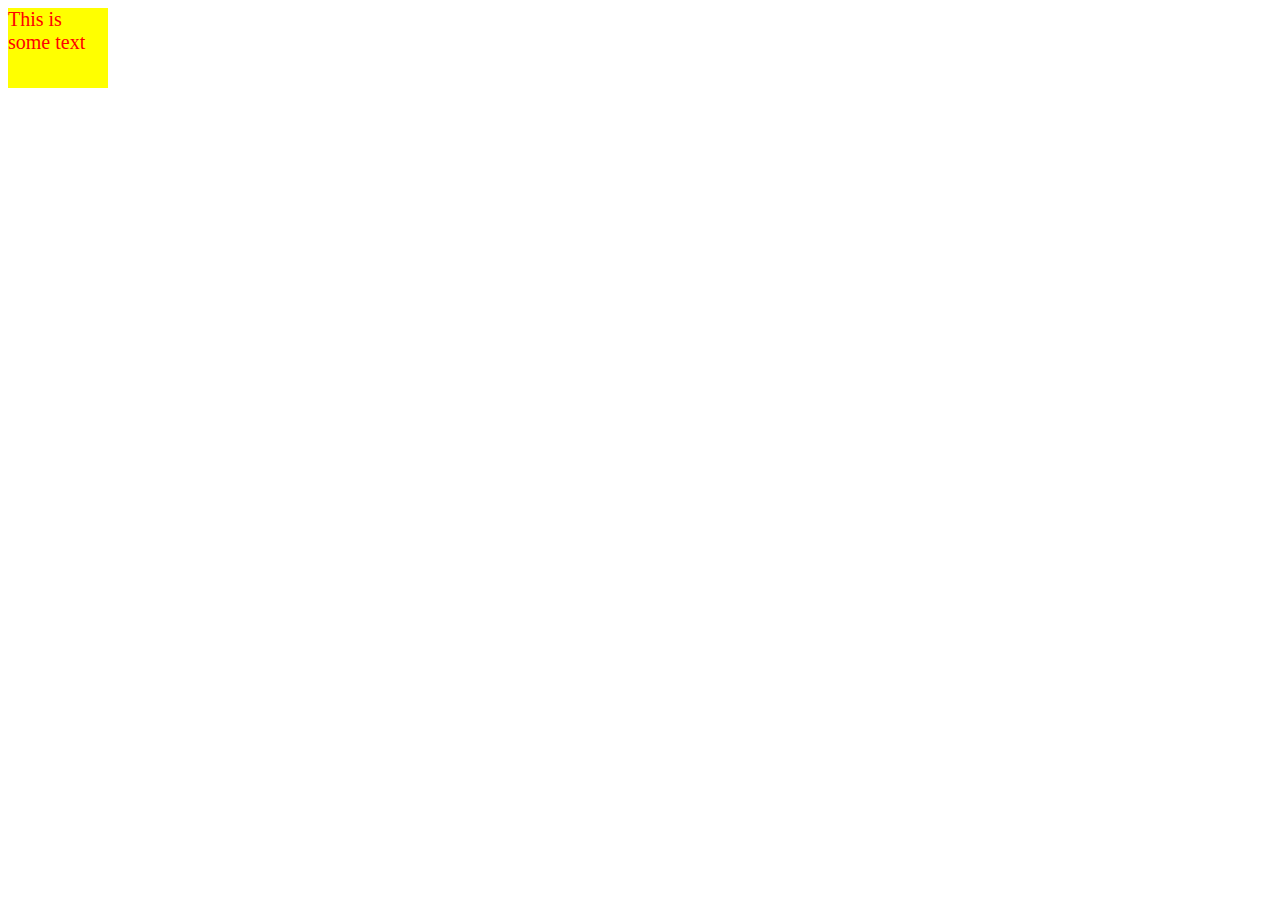
<file: domparsing/index.html>
<!DOCTYPE html>
<html>
<head>
<style>
#test{
width: 100px;
height: 80px;
background-color: yellow;
}
</style>
<script type="text/javascript">
function myfunc(a){
        var style;
        var returns = {};
        // FireFox and Chrome way
        if(window.getComputedStyle){
        	var tar=a;
            style = window.getComputedStyle(tar);
           	//console.log(style);
           	
            //console.log(Object.keys(style));
            //console.log(tar.hasAttribute(Object.keys(style)[48]));
            for(var i = 0, l = style.length; i < l; i++){
            	//if()
                var prop = style[i];
                //console.log(prop);
               
                var val = style.getPropertyValue(prop,null);	    //console.log(val.value);
           
                returns[prop] = val;
            }
            console.log(returns);
        }
        
     };
   /* var element = document.getElementById("test");
	var out = "";
	var elementStyle = element.style;
	console.log(elementStyle.length);
	var computedStyle = window.getComputedStyle(element, null);

for (prop in elementStyle) {
	var check=elementStyle.hasOwnProperty(prop);
  if (!check) {
    out += "  " + prop + " = '" + elementStyle[prop] + "' > '" + computedStyle[prop] + "'\n";
  }
}
console.log(out)
}*/
</script>
</head>
<body >
<div id="test" style="color:red;font-size: 20px;" onmouseover="myfunc(this)" >This is some text</div>


</body>
</html>
</file>
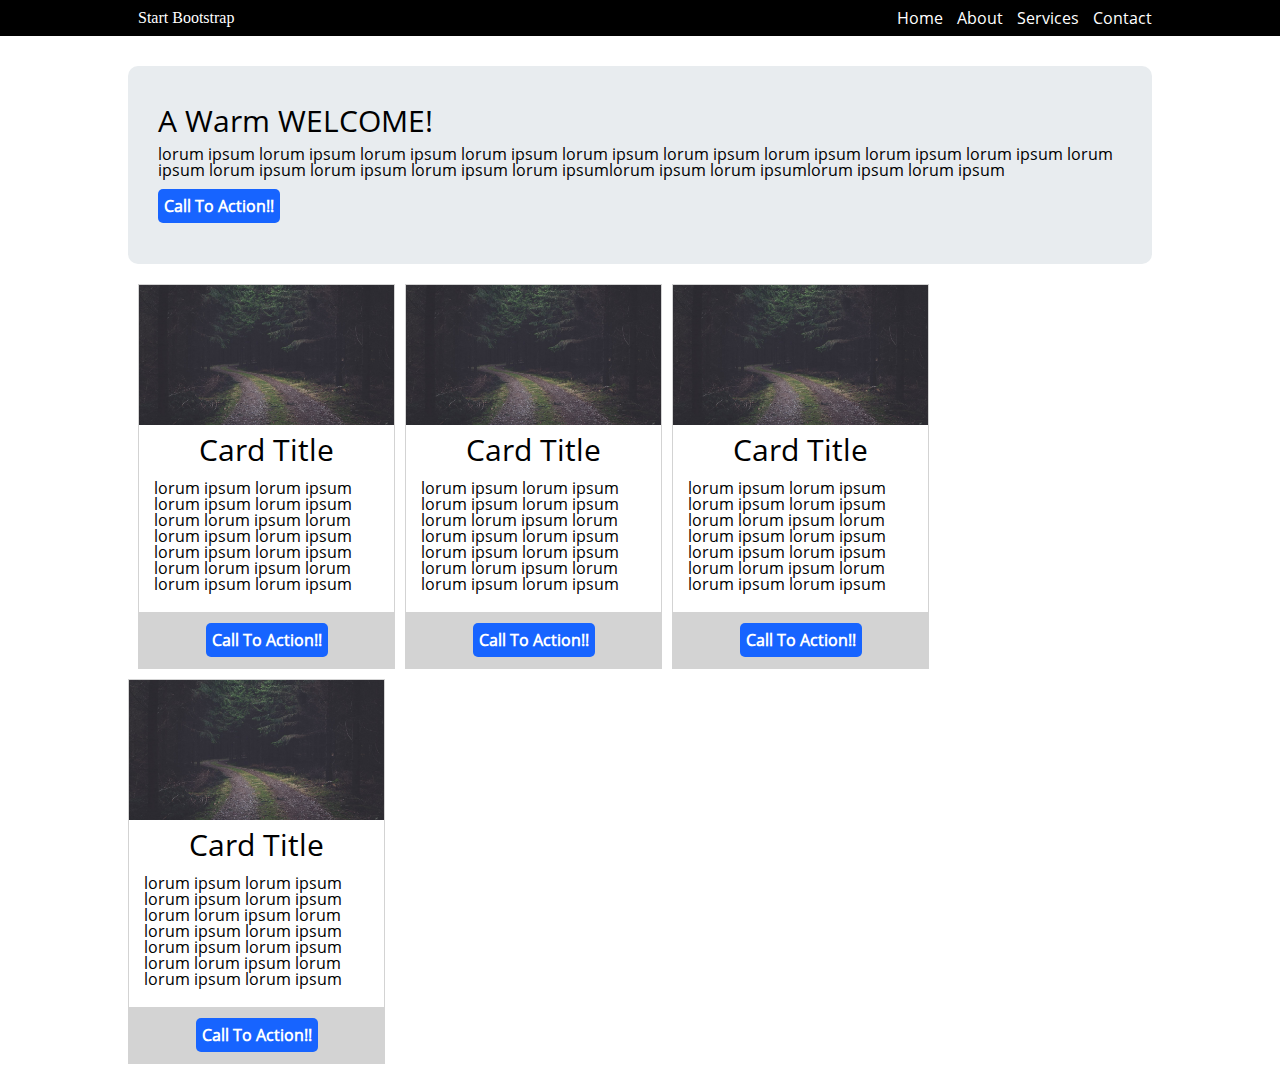
<file: domstructure/index.html>
<html>
<head>
<title>DOM STRUCTURE</title>
<link rel="stylesheet" href="style.css" type="text/css">
<style >
	.popup{
    position:absolute;
    top:0px;
    left:0px;
    margin:0px auto;
    width:200px;
    height:auto;
    font-family:verdana;
    font-size:13px;
    padding:10px;
    background-color:grey;
    color: white;
    border:2px solid grey;
    z-index:1;
    display:none
    }


</style>
<script>
	/*function myfunc(){
		var x = document.activeElement.tagName;
		//setTimeout(alert(x),2000);
		setTimeout(alert (x),1000);
	}
function myfunc(){
	var x = document.activeElement.tagName;
		var btn = document.getElementsByTagName(x)[0];
    	var x = btn.attributes[0].value;
    	console.log(x);
		}*/
function myfunc(event)
  {
  	
    var tar=event.target;
    var msg=" ";
    var tarlen=tar.attributes.length;
    var xaxis=event.clientX;
    var yaxis=event.clientY;
    console.log(xaxis);
   for(var i=0;i<tarlen;i++)
   {   	
   	msg+=tar.attributes[i].name+"="+tar.attributes[i].value+"\n";   
   }

  popup(msg,xaxis,yaxis);
  //tar.title=msg;
  //console.log(msg);
}
function popup(msg,x,y) {
	var pop=document.getElementById('test');
	pop.style.display = 'block';
	pop.style.top=y+"px";
	pop.style.left=x+"px";   	
   	pop.innerHTML=msg;
}
function closePopup() {
    document.getElementById('test').style.display = 'none';
}
</script></head>
</head>
<meta name="viewport" content="width=device-width, initial-scale=1.0">
<body onmouseover="setTimeout(function(){myfunc(event)},2000);" onmouseout="setTimeout(function(){closePopup()},1000)">
<div id="test" class="popup">
    This is a test message    
</div>
<div class="hea">
	<div class="container">
		<div class="logo"> 
			<h4>Start Bootstrap</h4>
		</div>

		<div class="menu"> 
			<ul>
			<li><a href="#">Home</a></li>
			<li><a href="#">About</a></li>
			<li><a href="#">Services</a></li>
			<li><a href="#">Contact</a></li>
		</div>
		<div class="clear"></div>
	</div>
</div>
<div class="we">
	<div class="container">
		<div class="content">
		<h1>A Warm WELCOME!</h1>
		<p>lorum ipsum lorum ipsum lorum ipsum lorum ipsum lorum ipsum lorum ipsum lorum ipsum lorum ipsum lorum ipsum lorum ipsum lorum ipsum lorum ipsum lorum ipsum lorum ipsumlorum ipsum lorum ipsumlorum ipsum lorum ipsum</p>
		<div class="button" style="margin-top:10px;">
		<a href="#" class="btn">Call To Action!!</a>
		</div>
		</div>
		</div>
</div>	
<div class="we">
<div class="container">
	<div class="content-1">
		<div class="img-div"><img id="img1" src="68.jpg" width="100%" height="140px;" ></div>
		<div class="para">
			<h1>Card Title</h1>
			<p>lorum ipsum lorum ipsum lorum ipsum lorum ipsum lorum  lorum ipsum lorum lorum ipsum lorum ipsum lorum ipsum lorum ipsum lorum  lorum ipsum lorum lorum ipsum lorum ipsum</p>
		</div>
		<div class="button-div">
			<a href="#" class="btn">Call To Action!!</a>
		</div>
	</div>
	<div class="content-1">
		<div class="img-div"><img src="68.jpg" width="100%" height="140px;"></div>
		<div class="para">
			<h1>Card Title</h1>
			<p>lorum ipsum lorum ipsum lorum ipsum lorum ipsum lorum  lorum ipsum lorum lorum ipsum lorum ipsum lorum ipsum lorum ipsum lorum  lorum ipsum lorum lorum ipsum lorum ipsum</p>
		</div>
		<div class="button-div">
			<a href="#" class="btn">Call To Action!!</a>
		</div>
	</div>
		
<div class="content-1">
		<div class="img-div"><img src="68.jpg" width="100%" height="140px;"></div>
		<div class="para">
			<h1>Card Title</h1>
			<p>lorum ipsum lorum ipsum lorum ipsum lorum ipsum lorum  lorum ipsum lorum lorum ipsum lorum ipsum lorum ipsum lorum ipsum lorum  lorum ipsum lorum lorum ipsum lorum ipsum</p>
		</div>
		<div class="button-div">
			<a href="#" class="btn">Call To Action!!</a>
		</div>
</div>
<div class="content-1">
		<div class="img-div"><img src="68.jpg" width="100%" height="140px;"></div>
		<div class="para">
			<h1>Card Title</h1>
			<p>lorum ipsum lorum ipsum lorum ipsum lorum ipsum lorum  lorum ipsum lorum lorum ipsum lorum ipsum lorum ipsum lorum ipsum lorum  lorum ipsum lorum lorum ipsum lorum ipsum</p>
		</div>
		<div class="button-div">
			<a href="#" class="btn">Call To Action!!</a>
		</div>
</div>
		<div class="clear"></div>
		
		</div>
</div>
<body>
</html>
</file>
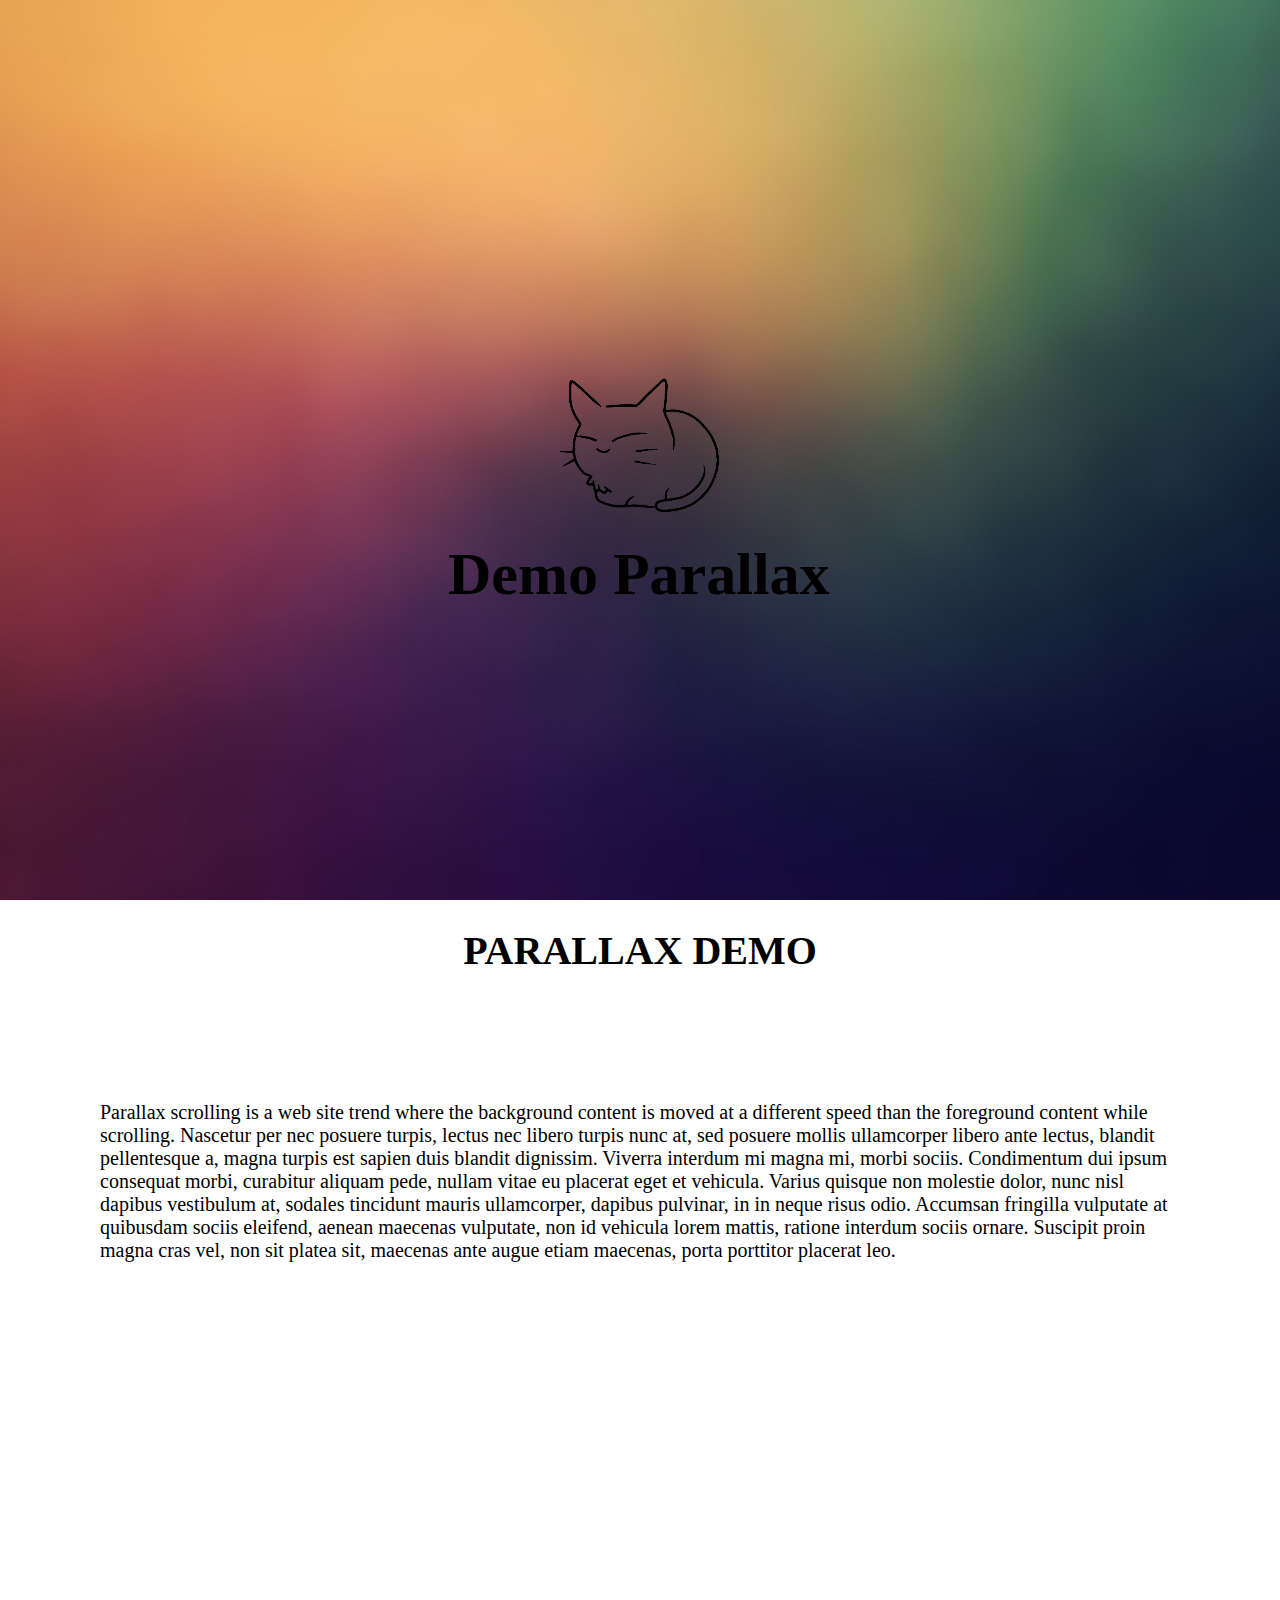
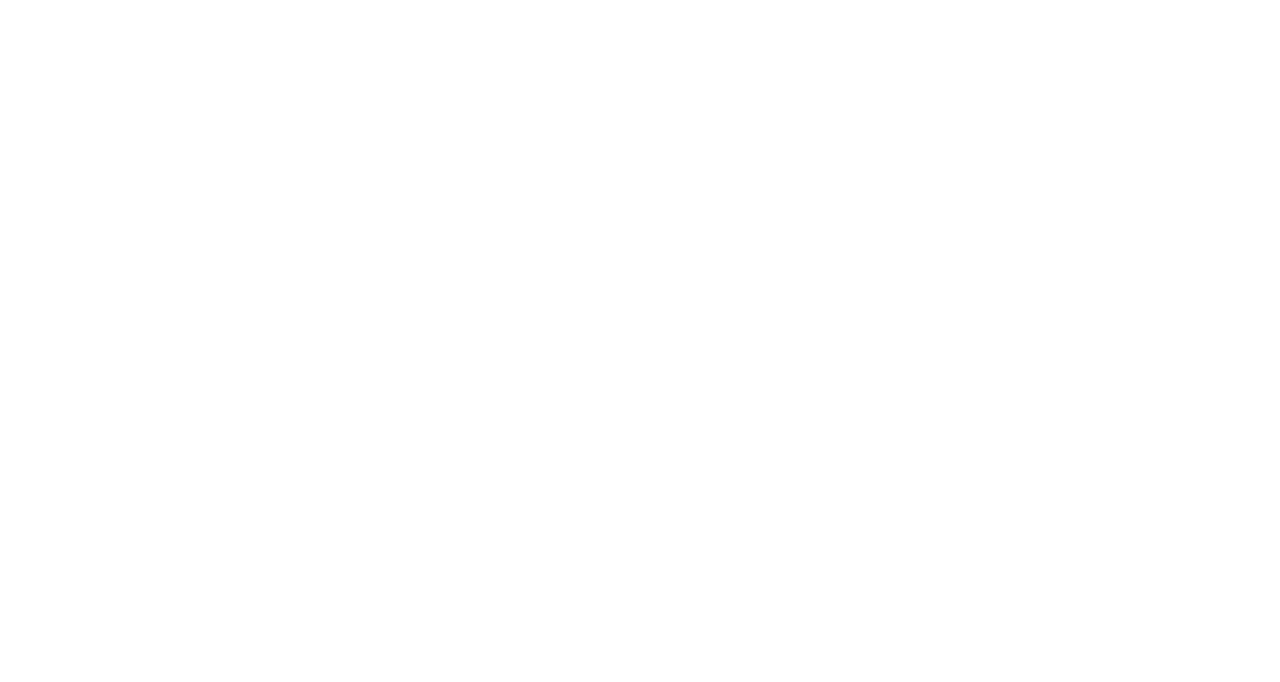
<file: parallex/index.html>
<!DOCTYPE html>
<html>
<head>
	<title></title>
	<link rel="stylesheet" type="text/css" href="style.css">
</head>
<body>
<div class="parallax"><h2>Demo Parallax</h2></div>

<div style="height:auto;font-size:20px;color:black">
<h1>PARALLAX DEMO</h1>
<p>Parallax scrolling is a web site trend where the background content is moved at a different speed than the foreground content while scrolling. Nascetur per nec posuere turpis, lectus nec libero turpis nunc at, sed posuere mollis ullamcorper libero ante lectus, blandit pellentesque a, magna turpis est sapien duis blandit dignissim. Viverra interdum mi magna mi, morbi sociis. Condimentum dui ipsum consequat morbi, curabitur aliquam pede, nullam vitae eu placerat eget et vehicula. Varius quisque non molestie dolor, nunc nisl dapibus vestibulum at, sodales tincidunt mauris ullamcorper, dapibus pulvinar, in in neque risus odio. Accumsan fringilla vulputate at quibusdam sociis eleifend, aenean maecenas vulputate, non id vehicula lorem mattis, ratione interdum sociis ornare. Suscipit proin magna cras vel, non sit platea sit, maecenas ante augue etiam maecenas, porta porttitor placerat leo.</p>
</div>
<div class="parallax1"></div>
</body>
</html>
</file>
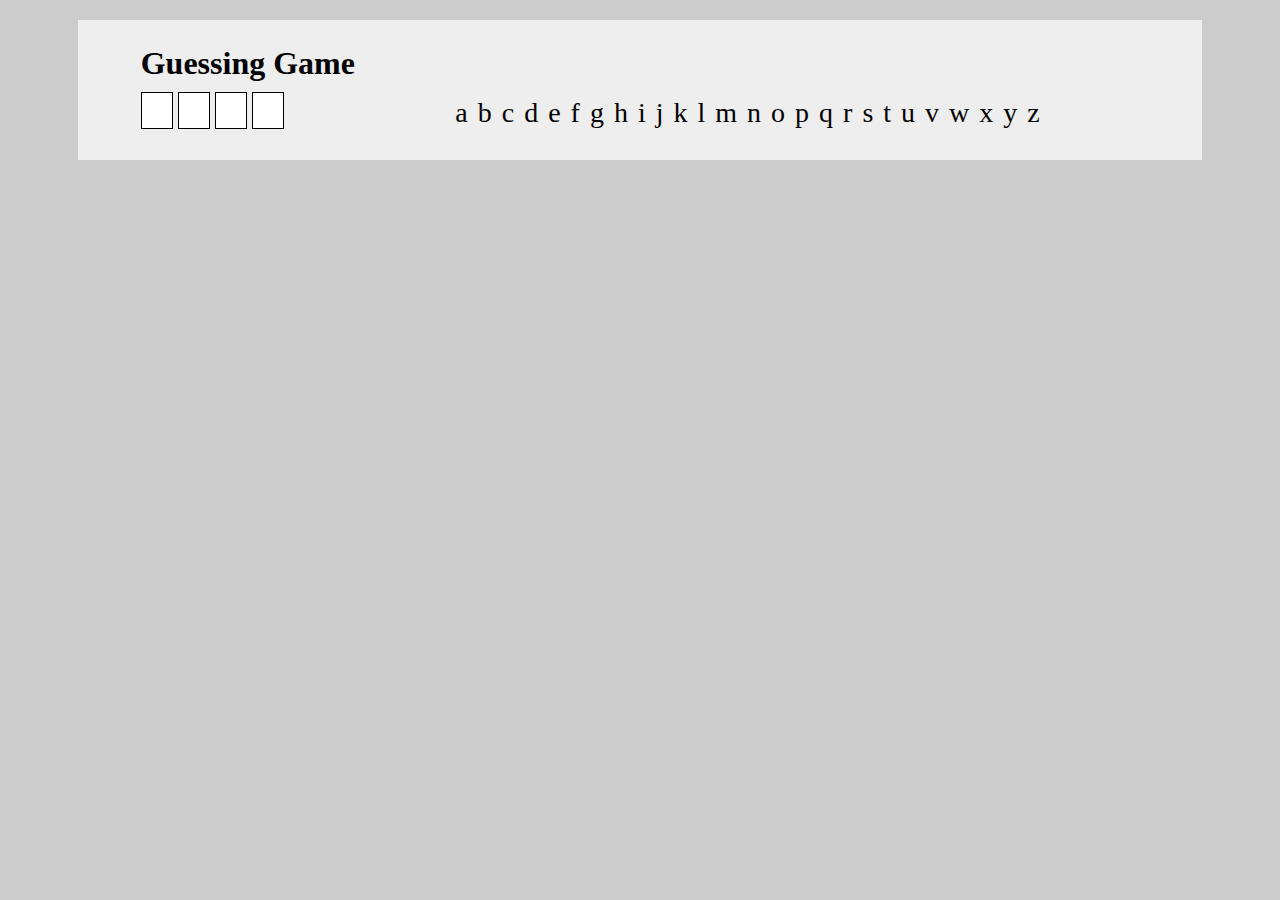
<file: AJS/MapsSets.html>
<!DOCTYPE html>
<html>
<head>
	<meta charset="utf-8">
	<title>Guessing Game</title>
	<style>
		body {
			background:#ccc;
		}
		#main {
			background:#eee;
			width:79%;
			padding:2% 5%;
			margin:20px auto;
		}
		h1 {
			margin:0 0 10px 0;
		}
		div#word {
			float:left;
			width:30%;
		}
		div#word div  {
			background:#fff;
			height:35px;
			width:30px;
			line-height:30px;
			font-size:30px;
			float:left;
			margin-right:5px;
			border:1px solid #000;
			text-align: center;
		}
		div#letters {
			float:right;
			width:69%;
		}

		div#letters a {
			display:block;
			padding:5px;
			font-size:28px;
			color:#000;
			text-decoration: none;
			float:left;
		}
		footer {
			clear:both;
			text-align: center;
			font-size:30px;
		}
	</style>
	<script>
		var lettersNotGuessed, wordToGuess, userGuess;

		function displayWord(userGuessMap) {
			var wordHTML = '';
			userGuessMap.forEach(function (value, key, map) {
				wordHTML += '<div>' + value + '</div>';
			});
			document.getElementById('word').innerHTML = wordHTML;
		}

		function displayLettersToGuess(lettersNotGuessedSet) {
			var lettersHTML = '';
			for (let letter of lettersNotGuessedSet) {
				lettersHTML += '<a href="#" id="' + letter + '" class="letter">' + letter + '</a>';
			}
			document.getElementById('letters').innerHTML = lettersHTML;
		}

		function isWin(userGuessMap) {
			var is_winner = true;
			userGuessMap.forEach(function (value, key, map) {
				if (value == " ") {
					is_winner = false;
				}
			});
			return is_winner;
		}

		function doGuess(e) {
			e.preventDefault();
		    var letter = e.target.getAttribute("id");

		   lettersNotGuessed.delete(letter);
		    displayLettersToGuess(lettersNotGuessed);

		    wordToGuess.forEach(function (value, key, map) {
				if (value == letter) {
					userGuess.set(key, letter);
				}
			});
			displayWord(userGuess);

			if (isWin(userGuess)) {
				document.getElementById('footer').innerHTML = 'You Win!';
			}
		};

		window.onload = function() {
			var possibleWords = ['apple','banana','pear'];
			var wordToGuessString = possibleWords[Math.floor(Math.random()*possibleWords.length)];
			wordToGuess = new Map(Array.from(wordToGuessString).entries());
			userGuess = new Map();
			for(let i=0; i<wordToGuess.size; i++) {
				userGuess.set(i, ' ');
			}
			displayWord(userGuess);
			lettersNotGuessed = new Set('abcdefghijklmnopqrstuvwxyz');
			displayLettersToGuess(lettersNotGuessed);

			document.querySelector('body').addEventListener('click', function(e) {
				if (e.target.tagName.toLowerCase() === 'a') {
					doGuess(e);
				}
			});
		}
	</script>
</head>
<body>
	<div id="main">
		<h1>Guessing Game</h1>
		<div id="word"></div>
		<div id="letters"></div>
		<footer id="footer"></footer>
	</div>
</body>
</html>
</file>
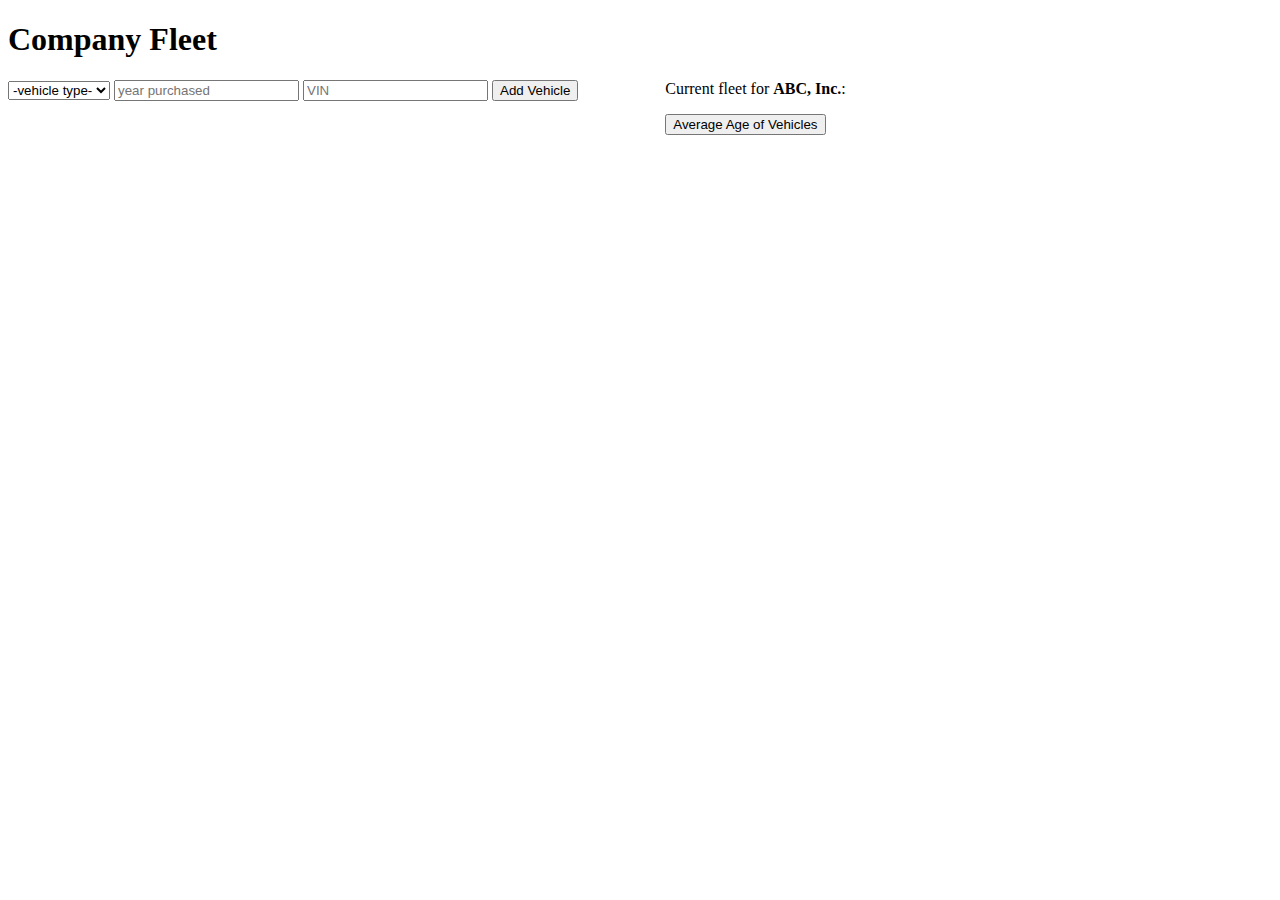
<file: AJS/prototyping.html>
<!DOCTYPE html>
<html>
<head>
	<meta charset="utf-8">
	<title>Company Fleet</title>
	<style>
		form#addVehicle {
			float:left;
			width:48%;
		}
		div#info {
			float:right;
			width:48%;
		}
	</style>
	<script>
		var Vehicle = function(vehicleType, yearPurchased, VIN) {
			this.vehicleType = vehicleType;
			this.yearPurchased = yearPurchased;
			this.VIN = VIN; //vehicle identification number
			this.toString = function() {
				return this.vehicleType + ', purchased ' + this.yearPurchased + ', VIN: ' + this.VIN;
			}
		}

		var Fleet = function(companyName) {
			this.companyName = companyName;
			this.vehicles = [];
			this.addVehicle = function(vehicle) {
				this.vehicles.push(vehicle);
			}
			this.toString = function() {
				var str = 'Current fleet for <strong>' + this.companyName + '</strong>:';
				str += '<ul>';
				for (let v in this.vehicles) {
					if (this.vehicles.hasOwnProperty(v)) {
						let vehicle = this.vehicles[v];
						str += '<li>' + vehicle + '</li>';
					}
				}
				str += '</ul>';
				return str;
			}
			this.averageAgeOfVehicles = function() {
				if (this.vehicles.length === 0) {
					return 0;
				}
				var yearSum = 0;
				for (let v in this.vehicles) {
					if (this.vehicles.hasOwnProperty(v)) {
						let vehicle = this.vehicles[v];
						yearSum += parseInt(vehicle.yearPurchased);
					}
				}
				var averageYear = parseInt(yearSum / this.vehicles.length);
				var curYear = new Date().getFullYear();
				return curYear - averageYear;
			}
		}

		function clearFields() {
			document.getElementById('vehicleType').value = '';
			document.getElementById('yearPurchased').value = '';
			document.getElementById('VIN').value = '';
		}

		window.onload = function() {
			var companyFleet = new Fleet('ABC, Inc.');
			document.getElementById('currentFleetInfo').innerHTML = companyFleet;

			var addVehicleForm = document.getElementById('addVehicle');
			addVehicleForm.addEventListener('submit',
				function(event) {
					event.preventDefault();
					var vehicleType = document.getElementById('vehicleType').value;
					var yearPurchased = document.getElementById('yearPurchased').value;
					var VIN = document.getElementById('VIN').value;
					companyFleet.addVehicle(new Vehicle(vehicleType, yearPurchased, VIN));
					document.getElementById('currentFleetInfo').innerHTML = companyFleet;
					clearFields();
				},
				false);
			var getAverageAgeButton = document.getElementById('getAverageAge');
			getAverageAgeButton.addEventListener('click',
				function() {
					var averageAge = companyFleet.averageAgeOfVehicles();
					alert('The average age of all vehicles is ' + averageAge + ' years');
				},
				false);
		}
	</script>
</head>
<body>
	<h1>Company Fleet</h1>
	<form id="addVehicle">
		<select id="vehicleType">
			<option value="">-vehicle type-</option>
			<option value="car">car</option>
			<option value="van">van</option>
			<option value="truck">truck</option>
			<option value="bus">bus</option>
		</select>
		<input type="text" id="yearPurchased" placeholder="year purchased">
		<input type="text" id="VIN" placeholder="VIN">
		<input type="submit" value="Add Vehicle">
	</form>
	<div id="info">
		<div id="currentFleetInfo"></div>
		<button id="getAverageAge">Average Age of Vehicles</button>
	</div>
</body>
</html>
</file>
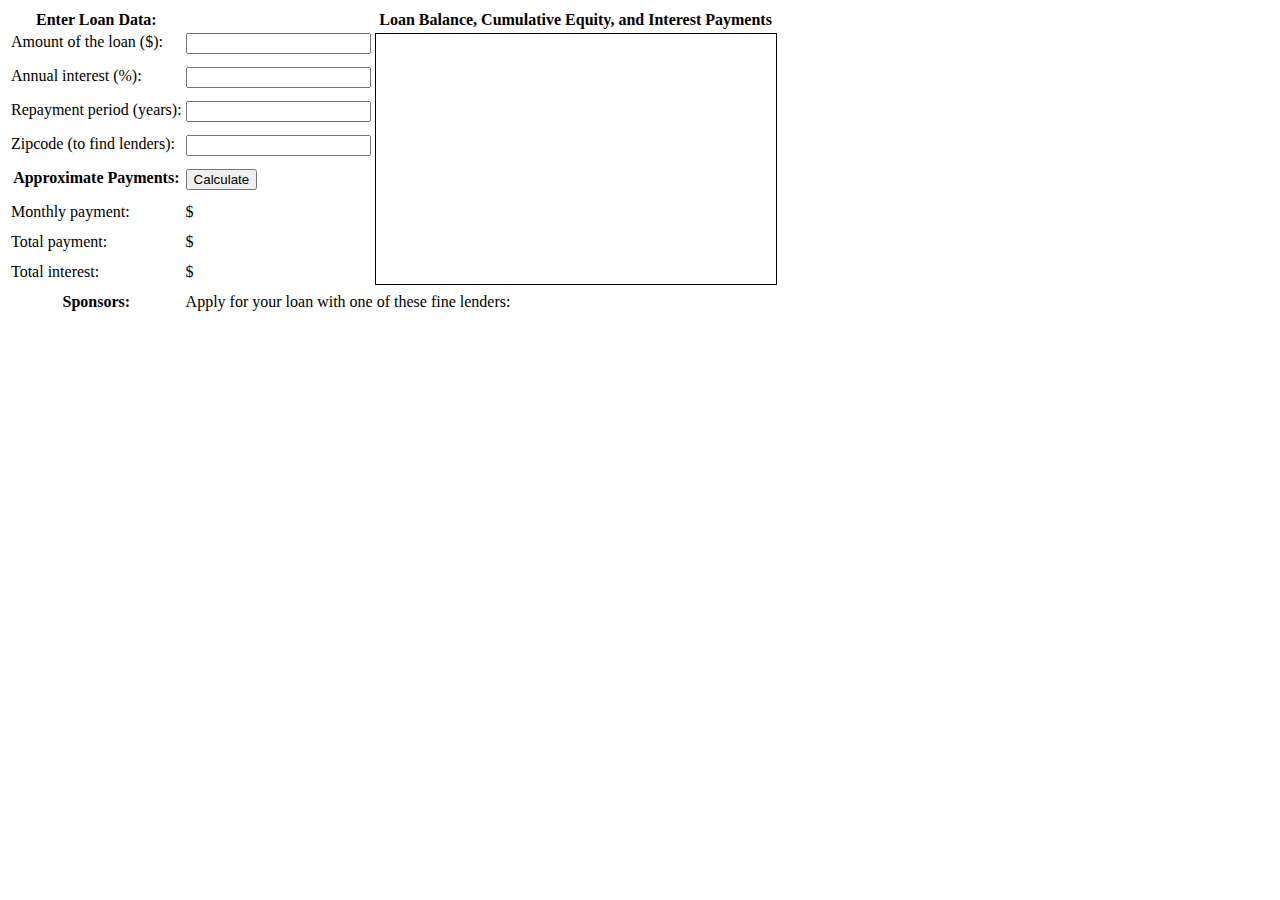
<file: BankLoanCalculator/bankLoanCal.html>
<!DOCTYPE html>  
<html>
<head>
<title>JavaScript Loan Calculator</title>
<script type="text/javascript" src="bank.js"></script>
<style> /* This is a CSS style sheet: it adds style to the program output */
.output { font-weight: bold; }           /* Calculated values in bold */
#payment { text-decoration: underline; } /* For element with id="payment" */
#graph { border: solid black 1px; }      /* Chart has a simple border */
th, td { vertical-align: top; }          /* Don't center table cells */
</style>
</head>
<body>

<table>

 <tr><th>Enter Loan Data:</th>

     <td></td>

     <th>Loan Balance, Cumulative Equity, and Interest Payments</th></tr>

 <tr><td>Amount of the loan ($):</td>

     <td><input id="amount" onchange="calculate();"></td>

     <td rowspan=8>

        <canvas id="graph" width="400" height="250"></canvas></td></tr>

 <tr><td>Annual interest (%):</td>

     <td><input id="apr" onchange="calculate();"></td></tr>

 <tr><td>Repayment period (years):</td>

     <td><input id="years" onchange="calculate();"></td>

 <tr><td>Zipcode (to find lenders):</td>

     <td><input id="zipcode" onchange="calculate();"></td>

 <tr><th>Approximate Payments:</th>

     <td><button onclick="calculate();">Calculate</button></td></tr>

 <tr><td>Monthly payment:</td>

     <td>$<span class="output" id="payment"></span></td></tr>

 <tr><td>Total payment:</td>

     <td>$<span class="output" id="total"></span></td></tr>

       <tr><td>Total interest:</td>
      <td>$<span class="output" id="totalinterest"></span></td></tr>
  <tr><th>Sponsors:</th><td  colspan=2>
    Apply for your loan with one of these fine lenders:
    <div id="lenders"></div></td></tr>
</table>
</body>
</html>
</file>
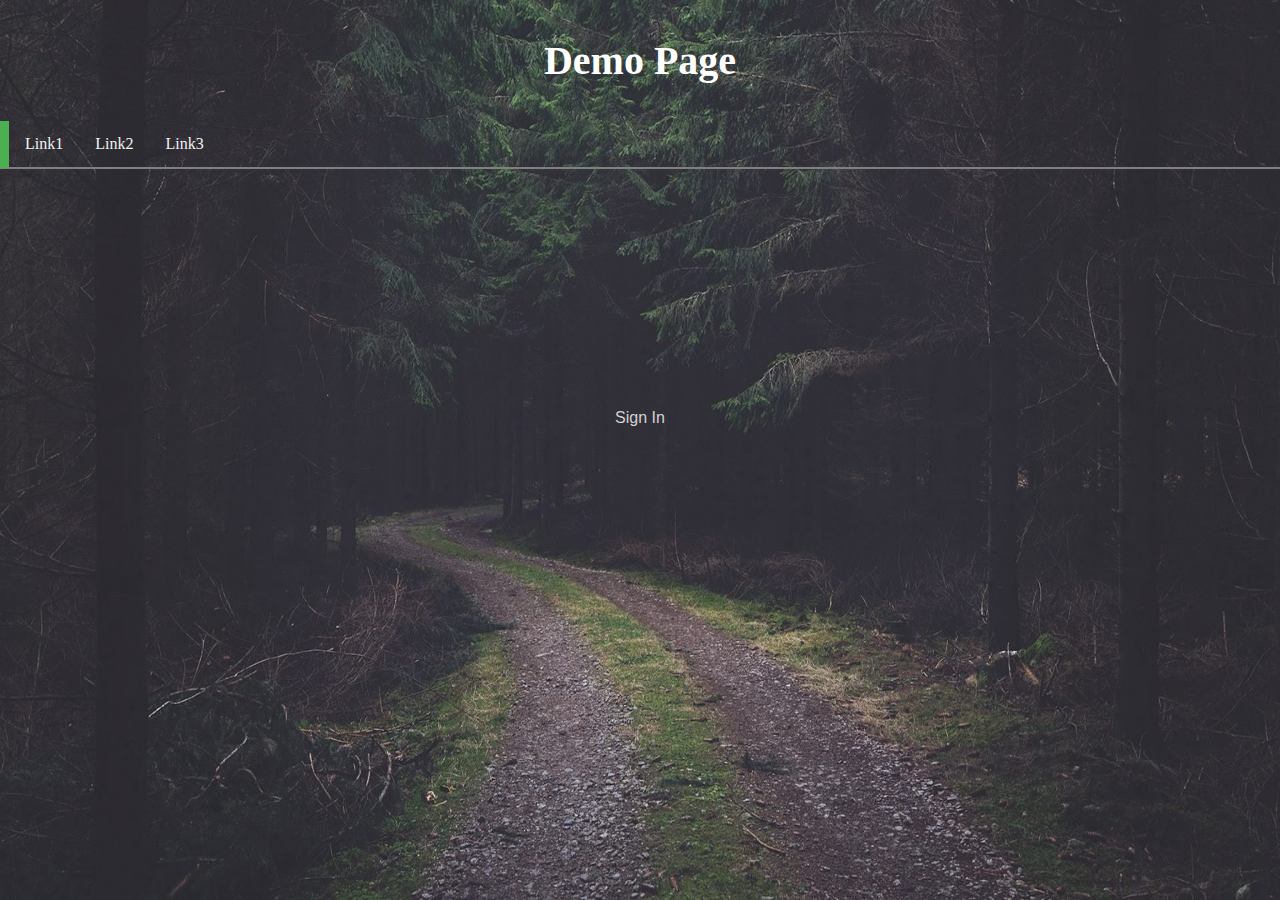
<file: DemoLogin/demo.html>
<html>
<head>
<meta name="viewport" content="width=device-width, initial-scale=1.0">
  <script>
function validate()  {
    var email=document.f1.Email.value;
    var pwd=document.f1.Password.value;
	var sp=document.getElementById("sp1");
    var mailformat = /^\w+([\.-]?\w+)*@\w+([\.-]?\w+)*(\.\w{2,3})+$/;

    


    if(email == "" || email== "Email" )
    {
      document.getElementById("sp1").innerHTML="Email Cannot Be Empty";
	 // document.getElementById("sp1").style.color="red"
	  return false;
    }
	
    if(!(email.match(mailformat)))
    {
     document.getElementById("sp1").innerHTML="Wrong Email Format";
	//document.getElementById("sp1").style.color='red';
	 return false;
    }
	if( pwd== "Password")
	{
	 document.getElementById("sp1").innerHTML="Password Cannot Be Empty";
	  //document.getElementById("sp1").style.color="red"
	  return false
	}

    if( pwd.length < 8)
    {
      document.getElementById("sp1").innerHTML="Too Short Password";
	  return false;
    }
	
	else
	{
	alert("Welcome : " + email);
	}

  } 
  </script>
  <title> Demo Page With Validation </title>
  <link rel="stylesheet" type="text/css" href="style.css">
</head>

<body>
<div class="bck">
  <div class="header">
  <h1>Demo Page</h1>
</div>

<div class="topnav">
  <a href="#">Link1</a>
  <a href="#">Link2</a>
  <a href="#">Link3</a>
</div>

 <div id="div1">
 <input type="button" Value="Sign In" class="button" id="myBtn"></button> 
 </div>
</div> 
</div>

<div id="myModal" class="modal">

  <!-- Modal content -->
  <div class="modal-content">
    
	<div class="modal-div1">
	<br><br><br><label class="lab"> SIGN IN </label><br><br>
	<form name="f1" onsubmit="return validate()" >
	<input type="text" name="Email" onfocus="this.value=''" id="t1" value="Email">
	<input type="password" onfocus="this.value=''"  name="Password" id="t1" value="Password">	
	<span id="sp1"></span><br>
	&nbsp  &nbsp  &nbsp <input type="checkbox" name="Keep Me logged in" style="opacity:0.4"><span>Keep Me logged in</span>  &nbsp  &nbsp  &nbsp  <a href="#" class="anc">Forgot email or Password?</a>
	 
	 <input type="submit" value="REGISTER" class="btn1">
	 <input type="submit" value="SIGN IN" class="btn1" id="btt" ><br>
	 </form>
	 <br>
	 <hr><h6>OR</h6><hr>
	 
	<a href="https://www.facebook.com/"><button class="fbbtn"> Connect with <b>Facebook</b></button></a>
	</div>
	<div class="modal-div2">
	
	</div>
    
  </div>

</div>

<script>
// Get the modal
var modal = document.getElementById('myModal');

// Get the button that opens the modal
var btn = document.getElementById("myBtn");

// When the user clicks the button, open the modal 
btn.onclick = function() {
    modal.style.display = "block";
}
// When the user clicks anywhere outside of the modal, close it
window.onclick = function(event) {
    if (event.target == modal) {
        modal.style.display = "none";
    }
}
</script>

</body>
</html>
</file>
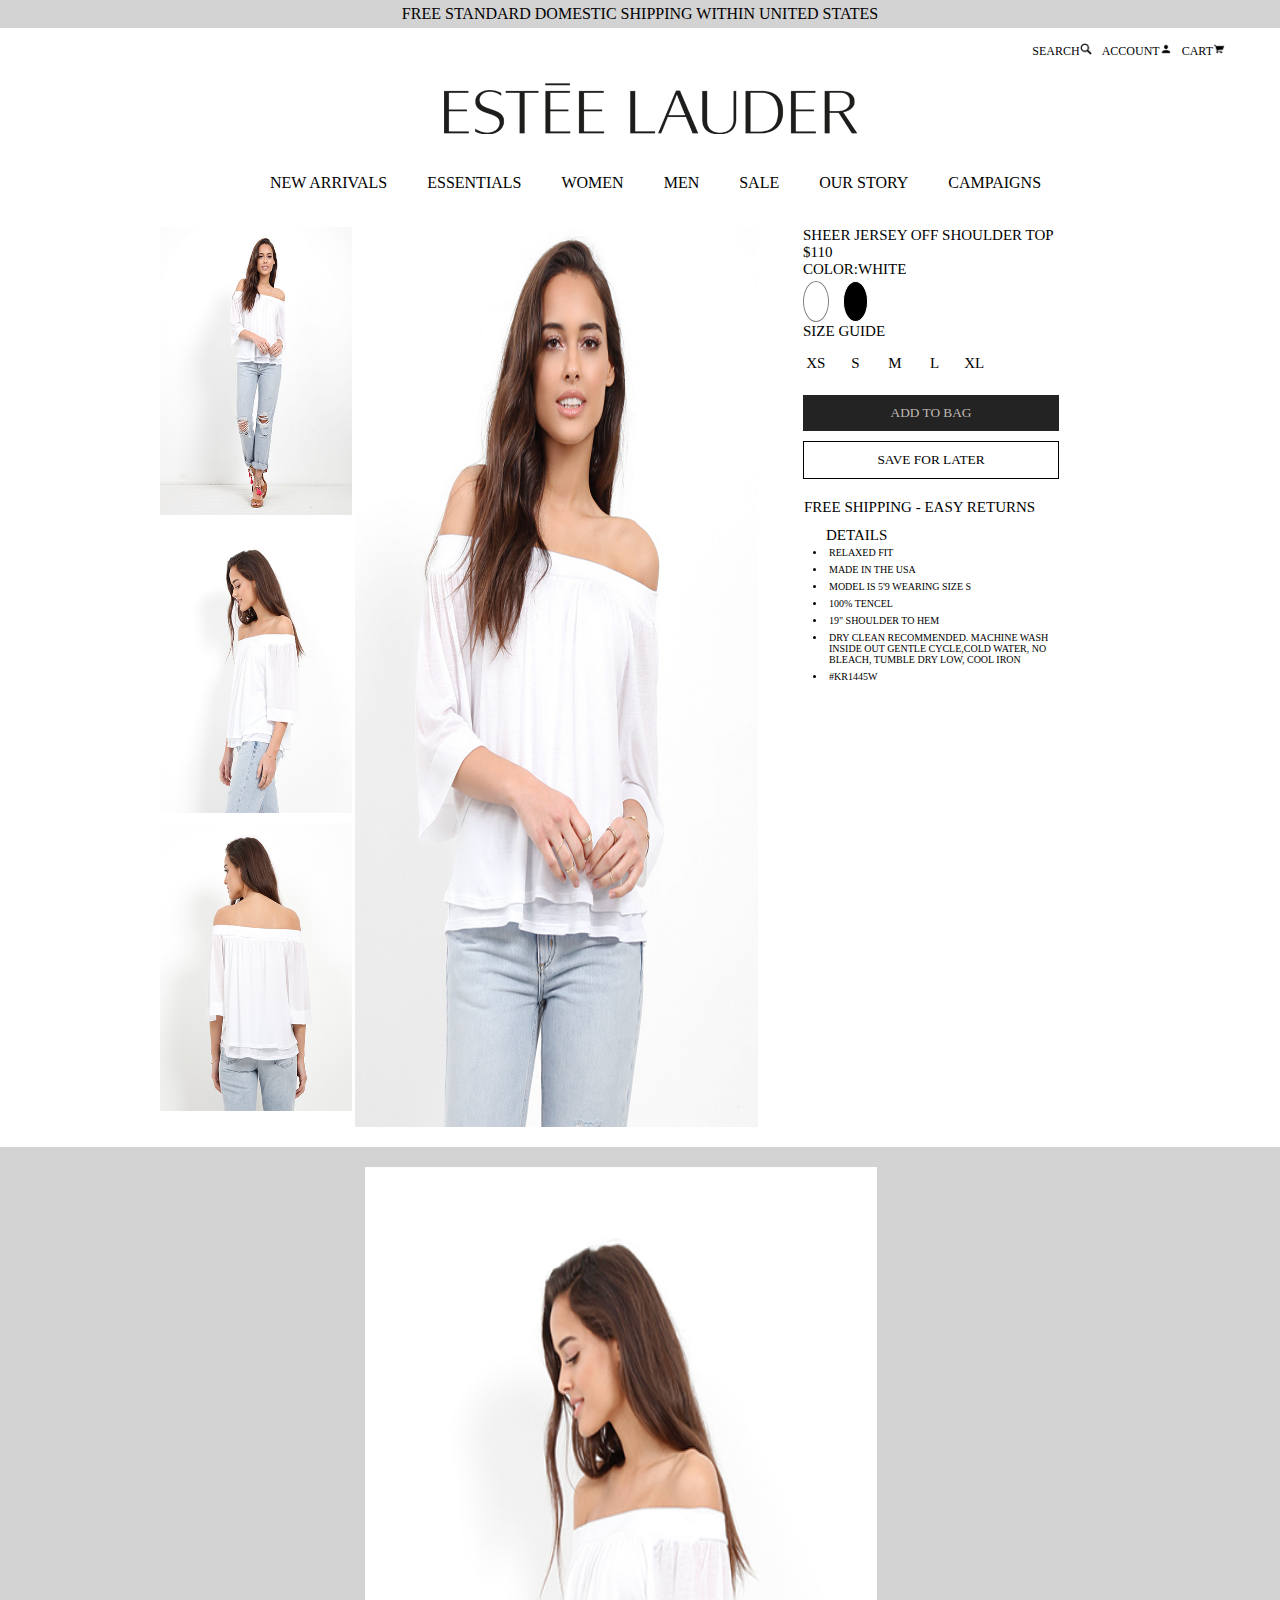
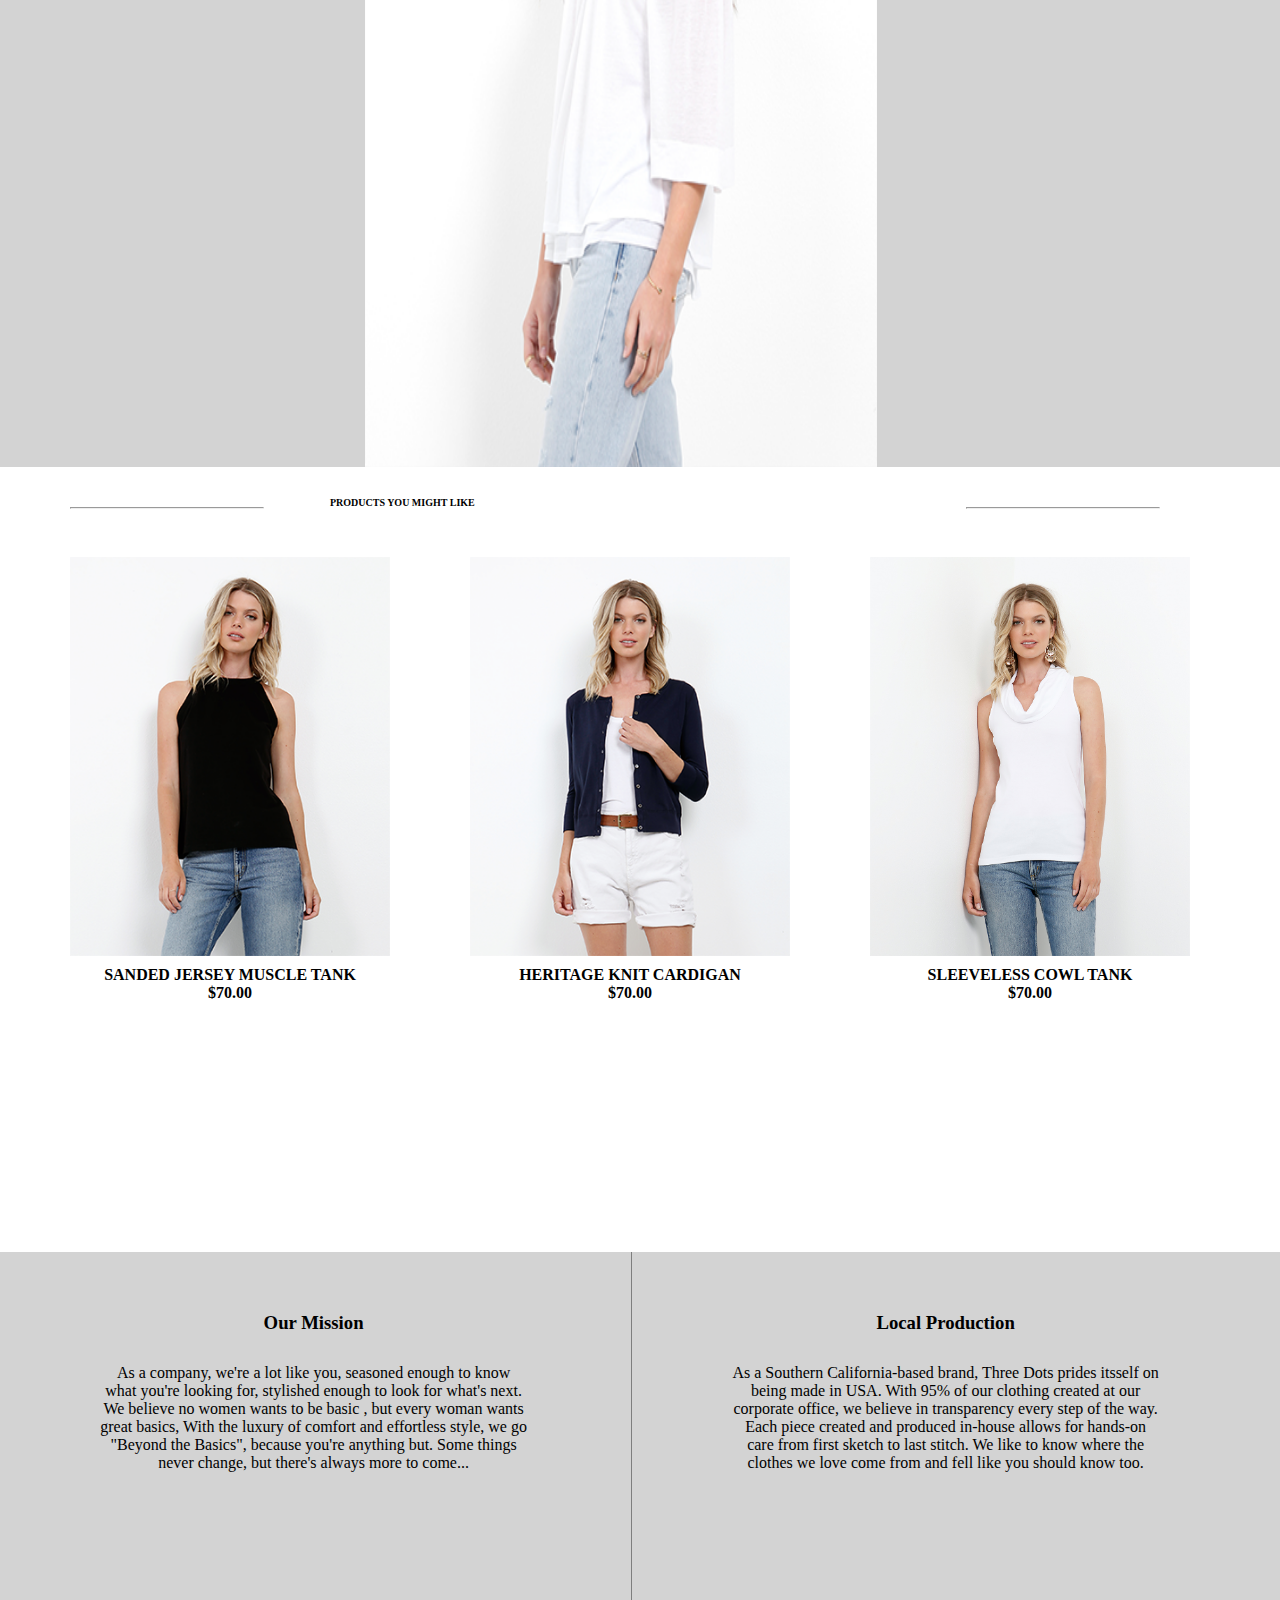
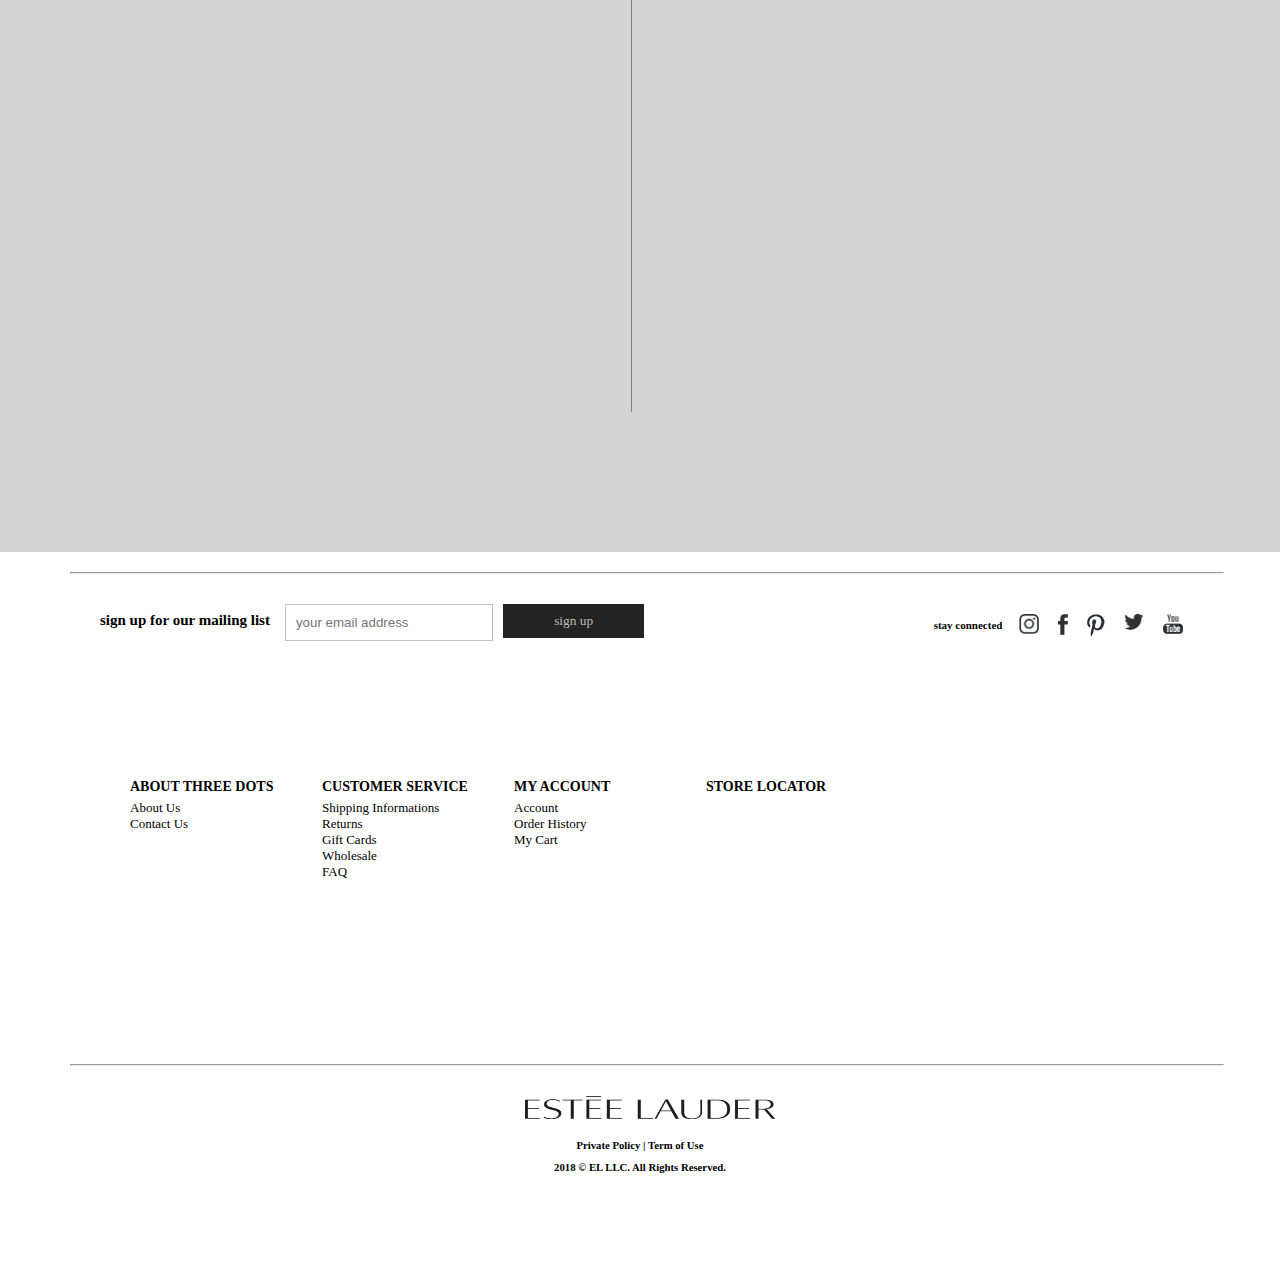
<file: estee/task.html>
<html>
<title>Home</title>
<link rel="stylesheet" href="css/style.css" type="text/css">
<link rel="stylesheet" href="css/responsive.css" type="text/css">

<!--  Latest compiled and minified CSS 
<link rel="stylesheet" href="https://maxcdn.bootstrapcdn.com/bootstrap/3.3.7/css/bootstrap.min.css">
-->

 
<script>
function openNav() {
    document.getElementById("mySidenav").style.width = "250px";
}

function closeNav() {
    document.getElementById("mySidenav").style.width = "0";
}

</script>

<meta name="viewport" content="width=device-width, initial-scale=1.0">
<body>

<div class="ship">
<span id="sp"> FREE STANDARD DOMESTIC SHIPPING WITHIN UNITED STATES</span>
<span id="sp1"> FREE SHIPPING ON ALL U.S ORDERS</span>
</div>


<div class="search">
<a href="#" id="bl">CART<img src="images/cart.png" width="12px;" style="margin-right:50px"></a>
<a href="#" id="bl">ACCOUNT<img src="images/account.png" width="12px;"></a>
<a href="#" id="bl">SEARCH<img src="images/search.png" width="12px;"></a>


</div>
<a href="#" class="mob-menu"><img src="images/cart.png" width="20px;"/></a>
<a href="#" class="mob-menu"><img src="images/search.png" width="20px;" height="20px;" ></a>

<div class="logo"><img src="images/logo-text.png" width="413px" height="51px"> 

</div>

<nav class="topnav">
<span class="mar">
  <a href="#">New Arrivals</a>
  <a href="#">Essentials</a>
  <a href="#">Women</a>
  <a href="#">Men</a>
  <a href="#">Sale</a>
  <a href="#">Our Story</a>
  <a href="#">Campaigns</a>
<span>
</nav>
<div id="sidenavigation">
<div id="mySidenav" class="sidenav">
  <a href="javascript:void(0)" class="closebtn" onclick="closeNav()">&times;</a>
  <a href="#">New Arrivals</a>
  <a href="#">Essentials</a>
  <a href="#">Women</a>
  <a href="#">Men</a>
  <a href="#">Sale</a>
  <a href="#">Our Story</a>
  <a href="#">Campaigns</a>
</div>

<span style="font-size:30px;cursor:pointer" onclick="openNav()">&#9776;</span>

</div>

<div class="maindiv">
<div class="maindiv1">
<div class="sub-div1">
<img src="images/main-img2.png" width="100%;" style="">
<img src="images/main-img3.png" width="100%;" style="">
<img src="images/main-img4.png" width="100%;" style="margin-bottom:0px;">
</div>
<div class="sub-div2">
<img src="images/main-img1.png" width="100%;" style="">
</div>
</div>
<div class="sub-div3">
<span>Sheer Jersey Off Shoulder Top</span>
<span style="">$110</span>
<span>Color:White</span>
<div class="btn">
<input id="sze" type="submit" value="" style="border:1px solid grey;">
<input id="sze" type="submit" value="" style="background-color:black">
</div>   
<span id="desk-span">SIZE GUIDE</span>
<span id="mob-span">SIZE SELECT A SIZE</span>

<div class="btn" style="">

<input id="sze" type="submit" value="XS">
<input id="sze" type="submit" value="S">
<input id="sze" type="submit" value="M">
<input id="sze" type="submit" value="L">
<input id="sze" type="submit" value="XL">

</div> 

<input type="button" value="Add to bag" class="btn2">
<input type="button" value="Save for later" class="btn2" id="sfl" style="margin-top:10px;margin-bottom:20px; background-color:transparent;color:black;border:1px solid black;"> 

<div style="padding-top:10px" class="sp2">free shipping - easy returns</div>
<div class="lst">
<ul>Details
<li>Relaxed Fit</li>
<li>Made in the USA</li>
<li>Model is 5'9 wearing size S</li>
<li>100% Tencel</li>
<li>19" Shoulder to hem</li>
<li>Dry clean Recommended. Machine wash inside out gentle cycle,cold water, no bleach, Tumble dry low, Cool iron</li>
<li>#KR1445W</li>
<ul>
</div>
</div>
</div>
<div class="picdiv">
<div class="sub-div4">
<div class="sub-img">
<img src="images/main-img3.png" width="100%;" style="">
</div>
</div>
</div>

<div class="h-rule">
<div style="width:25%; height:100%;float:left;">
<hr id="hr1">
</div>
<div style="width:45%; height:100%;float:left;">
<h5 style="font-size:10px;"> Products You Might Like </h5>
</div>
<div style="width:25%; height:100%;float:left;">
<hr id="hr1">
</div>
</div>

<div class="pymldiv">

<div class="sub-div5">
<img src="images/might-like1.png" width="100%;" style=""><h4 style="text-align:center; margin-top:10px;text-transform:uppercase; ">Sanded Jersey Muscle Tank</h4><h4 style="text-align:center;">$70.00</h4>
</div>
<div class="sub-div6">
<img src="images/might-like2.png" width="100%;" style=""><h4 style="text-align:center; margin-top:10px;text-transform:uppercase; ">heritage knit cardigan</h4><h4 style="text-align:center;">$70.00</h4>
</div>
<div class="sub-div7">
<img src="images/might-like3.png" width="100%;" style=""><h4 style="text-align:center; margin-top:10px;text-transform:uppercase; ">sleeveless cowl Tank</h4><h4 style="text-align:center;">$70.00</h4>
</div>
</div>


<div class="ourdiv">
<div class="mission">
<h3> Our Mission</h3>
<p>As a company, we're a lot like you, seasoned enough to know what you're looking for, stylished enough to look for what's next.
   We believe no women wants to be basic , but every woman wants great basics,
   With the luxury of comfort and effortless style, we go "Beyond the Basics", because you're anything but.
   Some things never change, but there's always more to come...
</p>
</div>

<div class="mh-rule">
<p style="border-right:solid 200px black;"></p>
</div>

<div class="local">

<h3>Local Production</h3>

<p>As a Southern California-based brand, Three Dots prides itsself on being made in USA.
   With 95% of our clothing created at our corporate office, we believe in transparency every step of the way.
   Each piece created and produced in-house allows for hands-on care from first sketch to last stitch.
   We like to know where the clothes we love come from and fell like you should know too.
</div>
</div>

<div class="mob-social">
<hr>
<h2>LET'S GET SOCIAL</h2>
<div id="insta">
<h2 id="s-h2">@instagram</h2>
<img src="images/insta1.png" width="180px;"style="margin-left:10px;">
<img src="images/insta2.png" width="180px;" style="">
<img src="images/insta3.png" width="180px;" style="">
<img src="images/insta4.png" width="180px;" style="">
</div>
<div id="socio">
<h2 id="s-h2" style="">stay connected</h2>
<img src="images/social/insta.png" width="42px;" style="padding:10px;">
<img src="images/social/facebook.png" width="19px;" style="padding:10px">
<img src="images/social/pintrest.png" width="33px;" style="padding:10px">
<img src="images/social/twitter.png" width="42px;" style="padding:10px">
<img src="images/social/youtube.png" width="41px;" style="padding:10px">
</div>
</div>

<div class="footer">
<div class="h-rule1">
<hr id="ehr">
</div>
<div class="email-sign-up">
<h3>sign up for our mailing list</h2>
<input type="text" placeholder="your email address">
<input type="submit" value="sign up" class="btn-signup">
<hr id="f-hr">

</div>
<div class="desk-social">
<div class="f-social">
<a href="#"><img id="frst" src="images/social/youtube.png" width="20px;" style=""></a>
<a href="#"><img src="images/social/twitter.png" width="20px;" style=""></a>
<a href="#"><img src="images/social/pintrest.png" width="18px;" style=""></a>
<a href="#"><img src="images/social/facebook.png" width="10px;" style=""></a>
<a href="#"><img src="images/social/insta.png" width="20px;" style=""></a>
<h2>stay connected</h2>
</div>
<hr id="f-hr">
</div>

<div class="f-menu">
<div class="sub-div8">
<h4>About three dots</h4>
<ul>
<a href="#"><li> About Us</li></a>
<a href="#"><li> Contact Us</li></a>
<ul>
</div>
<div class="sub-div9">
<h4>Customer Service</h4>
<ul>
<a href="#"><li> Shipping Informations</li></a>
<a href="#"><li> Returns</li></a>
<a href="#"><li> Gift Cards </li></a>
<a href="#"><li> Wholesale</li></a>
<a href="#"><li> FAQ</li></a>
<ul>
</div>
<div class="sub-div10"> 
<h4>My Account</h4>
<ul>
<a href="#"><li>Account </li></a>
<a href="#"><li> Order History</li></a>
<a href="#"><li> My Cart</li></a>
<ul>
</div>
<div class="sub-div11">
<h4>Store Locator</h5>
<div id="f-h">

<h4>Need To Talk?</h5>
<h4>Give us a call at 1888-311-3687</h5>
</div>
</div>
</div>

<div class="h-rule1">
<hr id="ehr">
</div>

<div class="f-logo">

<img id="img1" src="images/logo-text.png" width="250px" height="23px" >

</div>
<div class="copyrights">
<h6 >Private Policy | Term of Use</h6>
<h6 >2018 &#169 EL LLC. All Rights Reserved.</h6>
</div>

</div>

</body>
</file>
<file: domstructure/style.css>
html, body, div, span, applet, object, iframe,
h1, h2, h3, h4, h5, h6, p, blockquote, pre,
a, abbr, acronym, address, big, cite, code,
del, dfn, em, img, ins, kbd, q, s, samp,
small, strike, strong, sub, sup, tt, var,
b, u, i, center,
dl, dt, dd, ol, ul, li,
fieldset, form, label, legend,
table, caption, tbody, tfoot, thead, tr, th, td,
article, aside, canvas, details, embed, 
figure, figcaption, footer, header, hgroup, 
menu, nav, output, ruby, section, summary,
time, mark, audio, video {
	margin: 0;
	padding: 0;
	border: 0;
	font-size: 100%;
	font: inherit;
	vertical-align: baseline;
}
/* HTML5 display-role reset for older browsers */
article, aside, details, figcaption, figure, 
footer, header, hgroup, menu, nav, section {
	display: block;
}
body {
	line-height: 1;
}
ol, ul {
	list-style: none;
}
blockquote, q {
	quotes: none;
}
blockquote:before, blockquote:after,
q:before, q:after {
	content: '';
	content: none;
}
table {
	border-collapse: collapse;
	border-spacing: 0;
}
@font-face {
    font-family: myFirstFont;
    src: url(fonts/OpenSans-Regular.ttf);
}
body{
	margin:0px;
	padding:0px;
	font-family: myFirstFont;	
}


.clear{
	clear:both;
}

.container{
	width:80%;	
	margin:0px auto;
	
	/* clear:both; */
	/* background:lightgrey;  */
} 
.hea{
	width:100%;
	background:black;
	color:white;	
	padding:0px;
	
	/* margin-bottom:20px; */
	/* 	display:inline-block; */
}

.logo{
	width:50%;
	/* background:blue; */
	color:white;	
	font-family:Open Sans;
	/* display:inline-block; */
	text-align:left;
	float:left; 
	
}
.menu{
	/* width:50%; */
text-align:right;	
float:right;
display:block;
	/* background:blue; */	
	
}
.menu ul{
	display:block;
	color:white;
	list-style-type:none;
	
}
.menu li{
	display:inline-block;
	color:white;
	
}

.menu a{
	padding:10px;
	color:white;
	text-decoration:none;	
}
.menu a:nth-last-child(1){
	padding-right:0px;
}
.container div:nth-last-child(1){
	padding-right:0px;
}
.menu a:hover{	
    color:green;	
}
.hea .logo,.hea .menu{
	padding:10px;
}
.hea .menu{
	padding-right:0px;
}
.we .container{	
	
	margin-top:10px;
	border-radius:2px;
	text-align:left;
	padding-top:20px; 
	/* display:flex; */
	clear:both;
	
}
.we .container .content{
	background:#e8ecef;  
	float:left;
	padding:30px;
	padding-bottom:50px;
	border-radius:10px; 
}
h1{
/* float:left; */
display:block;
/* padding:30px; */
margin-top:10px;
font-size:30px;
}
.we .container p{
padding-bottom:10px;
margin-top:10px;
}
.button-div{
	padding:20px 0px;
	width:100%;
	padding-bottom:20px;
	background:lightgrey;
	text-align:center;
}	

.btn{
	padding:6px;
	background:#1764ff;
	text-decoration:none;
	font-weight:bold;
	margin-top:10px;
	color:white;
	border:none;
	border-radius:5px;
	cursor:hand;
}
.content-1{
	width:255px;
	height:auto;
	/* background:blue; */
	/* margin-left:30px; */
	margin-right:10px;
	margin-bottom:10px;
	float:left; 
	border:1px solid lightgrey;
	/* box-shadow:1px 1px #888888;
	border-radius-top:10px; */
	
}
.content-1:first-child{
	margin-left:10px;
}

.img-div{
	width:100%;
	height:140px;
	background:green;
	/* background-image:url('68.jpg'); */
	background-size:cover;
	BA
	border-radius:3px;
}
.para h1{
	text-align:center;
}
.para p{
	margin:10px;
	padding:5px;
	
}
.wid{
	width:100%;
	border-top:2px solid lightgrey;
	padding-bottom:2px;
	text-align:center;  
	background:lightgrey;	
}
.wid .btn{
	text-align:center;
	
}

@media screen and (min-width:100px) and (max-width:600px) 
{
	.hea{
		width:100%;
	}
	.hea .logo{	
		width:100%;
	}
	.hea .container .menu{
		display:none;
		
	}
	.we  {
		width:100%;
		float:none;
	}
	.container {
		width:100%;
		float:none;
		margin-right:10px;
	}
	.we .container .content-1{
		width:98%;
		height:auto;
		border:none;
		/* padding:20px; */
		margin:0px;
		margin-left:5px;
		margin-bottom:20px;
		float:none;
	}
	
}
</file>
<file: parallex/style.css>
body, html {
    height: 100%;
    margin:0px;
}
.parallax{
	background-image: url('23.png');
	height: 100%;
	background-attachment: fixed;
	background-position: center;
	background-repeat:no-repeat;
	backgroung-size:cover;
}
h2{
	width: :100px;
	display: inline-block;
	text-align: :center;	
	font-size: 60px;
	margin-top: 0px;
	position: relative;
	top:60%;
	left:35%;
	animation-name: example;
    animation-duration: 2s;	
    animation-iteration-count: 3;
    animation-direction: alternate;
}

@keyframes example {
    0%   { left:0px; top:0px;}
    25%  { left:70%; top:0px;}
    50%  { left:0px; top:90%;}
    75%  { left:70%; top:90%;}
    100% { left:35%; top:60%;}
}

.parallax1{
	background-image: url('68.jpg');
	min-height: 100%;
	background-attachment: fixed;
	background-position: center;
	background-repeat:no-repeat;
	backgroung-size:cover;
}
h1{text-align: center;}
p{padding:100px;}


@media screen and (min-width:100px) and (max-width:600px) 
{
	.parallax1,.parallax{
	min-height: :900px;
	}
}
</file>
<file: DemoLogin/style.css>
* {
    box-sizing: border-box;
	
}

body {
  margin: 0;
}

/* Style the header */
.header {
    color: #f3f2f2;
    border-bottom: 50px;
    padding: 20px;
    text-align: center;

}

/* Style the top navigation bar */
.topnav {
    overflow: hidden;
    border-left: 9px solid #4CAF50;
    border-bottom: 2px solid grey;
}

/* Style the topnav links */
.topnav a {
    float: left;
    display: block;
    color: #f3f2f2;
    text-align: center;
    padding: 14px 16px;
    text-decoration: none;
}

/* Change color on hover */
.topnav a:hover {
    background-color: #ddd;	
    color: black;
	border-left: 3px solid #4CAF50;
}


.button {
    background-color: transparent;
    border: none;
    width:13%;
	height:10%;
    color:lightgrey;
	text-align: center;
    text-decoration: none;
    display: inline-block;
    font-size: 16px;
    margin: 4px 0px;
	border-radius:100%;
    cursor: pointer;
}

.button:hover{
	border-left: 10px solid #4CAF50;
	border-right: 10px solid #4CAF50;
}
.btn1 {
    color:grey;
	font-family:Helvetica;
    width:35%;
	outline:none;
	height:7%;
	font-weight:bold;
	text-transform:uppercase;
	text-align: center;
    text-decoration: none;    
    font-size: 16px;
    margin: 4px 0px;
	border:1px solid #c3c3c3;
	background:none;
	border-radius:8px;
    cursor: pointer;
	margin:30px;
	margin-top:50px;
	margin-bottom:0px;
}


@media (max-width: 600px) {
    .modal-div2 {
        -ms-flex: 0%;
        flex: 0%;
        max-width: 0%;
    }
}

.btn1:hover{
background-color:slateblue;
color:white;
}
.fbbtn {
    color:grey;
	font-family:Helvetica;
    width:84%;
	outline:none;
	height:8%;
	text-transform:lowercase;
	color:slateblue;
	text-align: center;
        
    font-size: 16px;
    margin: 4px 0px;
	border:1px solid slateblue;
	background:none;
	border-radius:8px;
    cursor: pointer;
	margin:30px;
	margin-top:2px;
}

.fbbtn:hover{
background-color:slateblue;
color:c3c3c6;
}

#btt {
background-color:slateblue;
color:white;
margin-left:1px;
width:40%;
}

.button:hover{
background-color: transparent;
color:white;
}

div.header {
   
    color: white;
    padding: 10px;
    font-size: 20px;
}
#div1{
text-align:center;
margin-top:200px;

}


input[type=text],input[type=password]
{
  color:rgb(28,28,28);
  font-family:Helvetica;
  background-color: white;
  outline:none;
  color:black;
  border:1px solid #c3c3c3;
  background:none;
  border-radius:8px;
  display:block;
  padding: 10px; 
  width:84%;
  margin:30px;
  color:lightgrey;
  border-radius:10px;  
}


/* #cb{
	position: absolute;
  opacity: 0;
  cursor: pointer;
	
}
.checkmark{
 position: absolute;
  top: 0;
  left: 0;
  height: 25px;
  width: 25px;
  background-color: #eee;

} */

/* input[type="checkbox"] {
    display:inline-block;
    width:15px;
    height:15px;
    margin:-2px 10px 0 0;
    vertical-align:middle;
    background:red;
	border:1px solid #c3c3c3;
    cursor:pointer;
}
 */

.bck{
	width: 100%;
    height: 100%;
    background-image: url('68.jpg');
    background-repeat: no-repeat;
    background-size: 100% 100%;
    
}


.modal {
    display: none; /* Hidden by default */
    position: fixed; /* Stay in place */
    z-index: 1; /* Sit on top */
    padding-top: 50px; 
    left: 0;
    top: 0;
    width: 100%; 
    height: 100%; 
    overflow: auto; 
    background-color: rgb(0,0,0); 
    background-color: rgba(0,0,0,0.4);
}

/* Modal Content */
.modal-content {
	width: 60%;
    height: 95%;
    background-color: #fefefe;
    margin: auto;
/*     padding: 20px */;
    border: 1px solid #888;
    
}
.modal-div1{
width:48%;
height:100%;
float:left;
background-color:white;
}
.lab{
font-size:30px;
padding:125px;
text-align:center;
font-variant:capitalize;
color:grey;
}

span{
color:lightgrey;

}
.modal-div2{
width:425px;
height:580px;
float:left;
background-image: url('cat.png');
    background-repeat: no-repeat;
    background-size: 100% 100%;
	float:left;

/* 	box-sizing:border-box;
	margin-top:-20px;
	margin-right:-27px;
	padding:10px;
	margin-left:21px; */
	
}
.anc{
color:lightgrey;
text-decoration:none;

}
hr{
width:28%;
float:left;
margin-left:40px;
opacity:0.6;

}
h6{
float:left;
padding:0px;
margin-left:30px;
margin-top:0px;
color:lightgrey;
}

#sp1
{
	color:red;
	margin-left:20px;
	margin-top:-10px;
	font-weight:italic;
}


@media (max-width: 768px) {
    .modal-div1 {
          width: 100%;
    }
	.modal-div2 {
          
		  display:none;		  
    }
	
}
</file>
<file: estee/css/style.css>
*{
	margin:0px;
	padding:0px;
	font-family:rounded elegance;
}
.ship #sp1{display:none;}
.ship{
width:100%;
background-color:lightgrey;
display:block;
padding:0;
margin:0;
text-align:center;
}
 .ship #sp {
	text-align:center;
	color:black;
	display:block;
	padding:5px;
}

.search{
width:100%;
height:05%;

display:block;
padding:0;
margin:0;	
}

.search a{
	float:right;
	text-align:center;
	color:black;
	display:block;
	padding:5px;
	font-size:12px;
	text-decoration:none;
	margin-top:10px;
}
.search a:hover{
	text-decoration:underline;
}
.mob-menu{
	float:left;
	display:none;
}

.logo{
	/* background-color:black; */
	
	width:100%;
	/* display:inline-block; */
	text-align:center;
	padding:10px;
	display:inline-block;
}
.logo img{
	text-align:center;
	display:inline-block;
}

.topnav {
	width:100%;
    overflow: hidden;
    /* border-left: 8px solid #4CAF50; */
    /* border-bottom: 1px solid grey;  */
	text-align:center;
	display:block;

}
.mar{
	display:block;
	margin-left:250px;
} 

/* Style the topnav links */
.topnav a {
    float: left;
    display: block;	
    color: black;
    text-align: center;
    padding: 15px ; 
    text-decoration: none;	
	margin:15px 5px 5px 5px;
	text-transform:uppercase;
	
}

/* Change color on hover */
.topnav a:hover {
    background-color: #ddd;	
    color: black;
	border-left: 3px solid #4CAF50;
}


.maindiv{
width:100%;
height:100%;
/* background-color:lightgrey;  */
margin-top:15px;

}

.maindiv1{
	height:100%;
	width:50%;
	/* background-color:grey; */
	float:left;
	margin-left:160px;

}

.sub-div1{
	width:30%;
	height:100%;
	/* background-color:white; */
	float:left;
	
}

.sub-div1 img{
	float:left;
	height:32%;
	margin-bottom:10px;
	margin-right:3px;
}

.sub-div2{
	width:70%;
	height:100%;
	/* background-color:lightblue; */
	float:left;

}

.sub-div2 img{
	float:left;
	width:90%;
	height:100%; 
	margin-bottom:0px;
	margin-left:3px;
	margin-right:3px;
}


.sub-div3{
	width:20%;
	height:100%;
	 /*  background-color:grey;  */
	float:left;
	padding-left:3px;
}

.sub-div3 span{
	/* padding-top:30px; */
	/* margin-left:20px; */
	text-transform:uppercase;
	font-size:15px;
	display:block;
	
}

.sp2{
	display:block;
	padding-top:30px;
	/* margin-left:20px; */
	font-size:15px;
	text-transform:uppercase;	
	padding:1px;
}
/* 
#b1{
	border:1px solid black;
	background-color:transparent;
	width:7%;
	border-radius:100%;
	margin-left:20px;
	margin-top:10px

} */

.btn{
width:100%;
height:5%;
/* background-color:grey; */

}

.sub-div3 label{
text-decoration:underline;
margin-left:20px;
font-size:13px;
}

.btn2{
	display:block; 
	float:left; 
	width:100%;
	padding:10px; 
	color:#C0BAB6; 
	border:none;
	background-color:#232323;
	margin-top:10px;
	text-transform:uppercase;
	cursor:hand;
}

.lst{
	display:block;
	margin-top:10px;
	padding-left:23px; 
	font-size:15px;
	height:auto;
}
.lst ul
{
	font-size:15px;
	text-transform:uppercase;	
}

.lst li
{
	font-size:10px;
/* 	margin:5px; */
	padding:3px;	
}

.picdiv{
width:100%;
height:100%;
background-color:lightgrey; 
padding-top:20px; 
margin-top:20px;
}

.sub-div4{
	width:40%;
	height:100%;
	/* background-color:black; */
	float:left;	
	padding-left:362px;
	/* margin-top:15px; */
	/* background-image:url('/images/main-img3.png'); */
}

.sub-div4 img{
	float:left;
	/* width:100%; */
	float:left;
	width:100%;
	height:100%;
	margin-bottom:0px;
	margin-left:3px;
	margin-right:3px;
}
.h-rule{
width:100%;
/* background-color:lightgrey; */
height:10%;	
}

.h-rule hr{
width:60%;
float:left;
margin:40px;
margin-left:70px;
color:black;
}
.h-rule h5{
float:left;
padding:0px;
margin-left:10px;
margin-top:30px;
text-transform:uppercase;
}

.pymldiv{
width:100%;
height:75%;
/* background-color:lightblue;  */
}

.sub-div5{
width:25%;

padding-left:70px;
float:left;
}

.sub-div6{
width:25%;

padding-left:80px;
float:left;
}

.sub-div7{
width:25%;
padding-left:80px;
float:left;
}

.ourdiv{
	width:100%;
	height:100%;
	background-color:lightgrey;
	margin-top:20px;
}

.mission{
	width:49%;
	
	float:left;
}

.mh-rule{
	width:0.3%;
	
	height:80%;
	background-color:lightgrey;
	border-right:solid 1px black;
	padding-top:40px;
	float:left;
	opacity:0.4;
}

.local{
	width:49%;
	
	float:left;
}
.mission h3,.local h3{
	margin-top:60px;
	text-align:center;
}

.mission p,.local p{
	/* padding-top:60px; */
	text-align:center;
	margin-left:100px;
	margin-right:100px;
	margin-top:30px;	
}


.mob-social{
	display:none;
}
.footer{
width:100%;

/* background-color:lightblue; */
}
.h-rule1{
width:100%;
/* background-color:lightgrey; */
/* height:10%;	 */
display:block;
float:left;

}
#ehr
{
width:90%;
float:left;
margin:20px;
margin-left:70px;
color:black;
display:block;
}

.email-sign-up{
	width:65%; 
/* 	height:20%; */
	/* background-color:red;  */
	float:left;
}

.desk-social{
	width:35%; 
	height:20%;
/* 	background-color:green;  */
	float:left;

}
input[type=text],input[type=password]
{
  color:rgb(28,28,28);
  font-family:Helvetica;
  background-color: white;
  outline:none;
  color:black;
  border:1px solid #c3c3c3;
  background:none;
  display:block;  
  width:25%;
  padding:10px; 
  float:left;
  margin:10px;
   
}

.btn-signup{
	display:block; 
	/* float:left;  */
	width:17%;
	padding:9px;
	margin:30px;
	margin-top:10px;
	border:none;
	color:#C0BAB6; 
	background-color:#232323;
	/* margin-top:10px; */
	cursor:hand;
	/* text-transform:uppercase; */
}
#f-hr{
	display:none;
}
#f-h{
	display:none;
}
.email-sign-up h3{
	font-size:15px;
	margin:18px;
	margin-right:5px;
	margin-left:100px;
	display:block;
	float:left;
}
.f-social{
	width:80%;
	height:100%;
	float:left;
	/* background-color:lightgrey; */

}

.desk-social h2{
	float:right;
	font-size:11px;
	margin:25px;
	margin-right:5px;
	margin-left:100px;
}
.desk-social img{
	float:right;
	padding:2px;
	margin-left:10px;
	margin-top:18px;
	margin-right:5px;	
}
.f-menu{
	width:100%;
	height:30%;
	/*  background-color:blue;   */
	float:left;
}
.f-logo{
	width:100%;
	/* display:inline-block; */
	text-align:center;
	padding:10px;
	display:inline-block;
}


.f-logo  #img1{
	text-align:center;
	display:inline-block;
	
	
}
.sub-div8{
	width:15%;
	margin-left:130px;
	height:100%;
	/* background-color:red; */
	float:left;
}
.sub-div9{
	width:15%;
	height:100%;
	margin-left:0px;
	/* background-color:green; */
	float:left;
}
.sub-div10{
	width:15%;
	height:100%;
	margin-left:0px;
	/* background-color:lightblue; */
	float:left;
}
.sub-div11{
	width:15%;
	/* height:100%; */
	margin-left:0px;
	/* background-color:grey; */
	float:left;
}

.f-menu div h4{
	text-align:left;
	margin-top:5px;
	margin-bottom:5px;
	font-size:14px;
	text-transform:uppercase; 
	
}
#hhr{
	width:100%;
}
.f-menu ul li{
	list-style-type: none;
}
.f-menu a{
	text-decoration:none;
	text-align:left;
	color:black;
	font-size:13px;
}
.f-menu a:hover{
text-decoration:underline;
}
.copyrights{
	float:left;
	width:100%;
	/* background-color:grey; */
	height:15%;
}
.copyrights h6{
	margin-top:10;
	text-align:center;
}


/*Mobile Side View*/

.sidenav {
    height: 100%;
    width: 0;	
    position: fixed;
    z-index: 1;
    top: 0;
    left: 0;
    background-color: #111;
    overflow-x: hidden;
    transition: 0.5s;
    padding-top: 60px;
}

.sidenav a {
    padding: 8px 8px 8px 32px;
    text-decoration: none;
    font-size: 25px;
    color: #818181;
    display: block;
    transition: 0.3s;
}

.sidenav a:hover {
    color: #f1f1f1;
}
.mob-menu{
	display:none;
}

#sidenavigation{
	display:none;
}

.sidenav .closebtn {
    position: absolute;	
    top: 0;
    right: 25px;
    font-size: 36px;
    margin-left: 50px;
}
#mob-span
{display:none;}


#sze{
width:10%;
height:90%;
margin-right:10px;
font-size:15px;
background-color:white;
padding:1px;
margin-top:3px;
border:1px solid white;
border-radius:100%;
}
/* #size:after{
width:10%;
height:100%;
/* padding:1px;
margin-top:3px;
border:1px solid white;
border-radius:100%;
text-align:center;
margin:3px;

} */
</file>
<file: estee/css/responsive.css>
/*For Ipad*/

@media screen and (max-width:768px){
	
	*{
		margin:3px;
	}
	.search{
		height:0%;
		display:none;
	}
	.ship{	
		margin-left:10px;
		width:100%;
	}
	.ship #sp{display:none;}
	.ship #sp1{
		width:100%;
		display:block;
		text-align:center;
	color:black;
	display:block;
	padding:5px;
	}
	.mob-menu{
	float:right;
	padding:25px;	
	display:block;
	
	}
	
	.logo
	{
		float:left;
		display:inline-block;
	}
	
	.topnav{
		display:none;
	}
	#sidenavigation{
		display:inline-block;
		
		width:10%;
		position:relative;
		top:20px;
		left:20px; 
	}
	.sub-div1{
		display:none;
	}
	.sub-div2{
	width:100%;
	display:inline-block;
	padding:0px;
	float:left;
	margin:0px;
	}
	.sub-div2 img{
		width:100%;
		height:100%;
		display:inline-block;
		padding:0px;
		
	}
	.sub-div3{
	width:100%;
	float:left;
	}
	.sub-div3 span{
		width:100%;
		text-align:left;
		font-size:20px;		
		padding-left:10px;
		padding-top:0px;
	}

	
	.btn{
	
	width:100%;
	height:50px;
	padding:0px;
	}
	#desk-span
	{
		display:none;
	}
	#mob-span{
		display:block;
	}
	.btn2{
	width:100%;
	padding-left:10px;
	}
	#sfl{
		display:none;
	}
	.sp2{
		width:100%;
		text-align:left;
		padding:10px;
		font-size:30px;
		padding-top:20px;
	}
	.h-rule1
	{
		width:100%;
		padding:0px;
	}
	.h-rule #ehr{
		width:100%;
		margin:0px;
		
	}
	/* #size{
		margin-left:-200px;
	} */
	.lst{
	width:100%;
	float:left;
	padding-left:10px;	
	}
	.lst ul li{
		margin-left:30px;
	}
	.lst ul,.lst li{	
	/* font-size:30px; */
	}
	.sub-div4 {
		display:none;;
	}
	.h-rule{
	width:100%;
	margin:0px;
	
	
	text-align:center;
	}
/* 	.h-rule hr{		
	width:100%;
	margin:0px;
	margin-top:30px;
	} */
	
	.h-rule #hr1{
	width:100%;
	margin:0px;
	margin-top:40px;	
	}
	/* .h-rule #hr2{
		width:100%;	
		margin-top:30px;
		margin:0px;
		
	} */
	.h-rule h5{
		padding:2px;
		
	}
	.pymldiv{
	/* height:100% */
	height:auto;
	padding:10px;
	}
	.pymldiv .sub-div5,.pymldiv .sub-div6,.pymldiv .sub-div7{
	width:25%;
	/* padding-left:20px; */
	padding:10px;
	}
	.ourdiv{
		display:none;
	}
	.mob-social{
		display:block;
		height:auto;
	}
	.mob-social hr{
		/* padding-left:10px; */
		width:100%;
		height:0%
	}
	.mob-social h2{
	text-align:center;	
	/* display:inline-block; */
	/* padding:10px; */
	}
	.mob-social  #insta img{		
	padding:5px;
	width:20%;
	margin-left:0px;
	}
	.mob-social  #socio img{		
	padding:5px;
	text-align:center;
	margin-left:10px;
	}
	.footer #f-hr{
		margin:0px;
		width:100%;
		
	}
	.f-social{
		display:none;
	}
	.email-sign-up{
	width:90%;
	
	}
	#ehr{
		margin-left:0px;
		width:100%;
	}
	.email-sign-up h3{
		text-align:center;
		width:100%;
		margin:0px;
		font-size:25px;
	}
	.email-sign-up input[type=text] ,.email-sign-up  input[type=submit]{
	width:100%;
	/* margin-left:130px; */
	font-size:15px;
	}
	.btn-signup{
		margin:20px;
		margin-left:10px;
	}

	#f-hr{
	display:block;
	
	/* margin-top:-40px; */
	
	}
	.footer{height:100%;}
	.f-menu {
		width:100%;
		margin-top:0px;
		margin-left:20px;
		height:100%;
		float:right;
		display:inline-block;
		/* background-color:lightgrey; */
		text-align:left;
		
	}
	.f-menu div h4{
	text-align:left;
	margin-top:5px;
	margin-bottom:5px;
	font-size:14px;
	text-transform:uppercase; 
	
}
	.sub-div8,.sub-div9, .sub-div10, .sub-div11{
	width:100%;
	height:10%;
	margin-top:10px;
	text-align:center;
	padding:10px;
	float:right;
	} 
	.sub-div9{
		height:25%;
		padding:10px;
	}
	.sub-div11{
		height:20%;
		padding:10px;
	}
	.sub-div10{
		height:20%;
		padding:10px;
	}
	.desk-social{
		display:none;
	}
	.f-menu div h4,.f-menu ul li  {
		text-align:center;
		width:100%;
	}
	#f-h{
	display:block;
	text-align:center;
	width:100%;
	}
	
	
	#hhr{
		width:100%;
		padding-left:10px;
	}
	.logo{
		width:100%;
		text-align:center;
	}
	.logo #ii{
		text-align:center;
		
		
	}
	.logo #img1{
		/* padding-top:40px;	
		padding-left:40px; */
		display:inline-block;
		text-align:center;
		padding-left:0px;
	}
	.copyrights{
		padding-left:30px;
		width:100%;
		height:20%;
		font-size:25px;
	}
}



/* @media screen and (max-width:360px){
	..mob-menu{
		width:360px;
		float:right;
		display:block;
		margin-left:100px;
		
	}
	
}
 */
</file>
